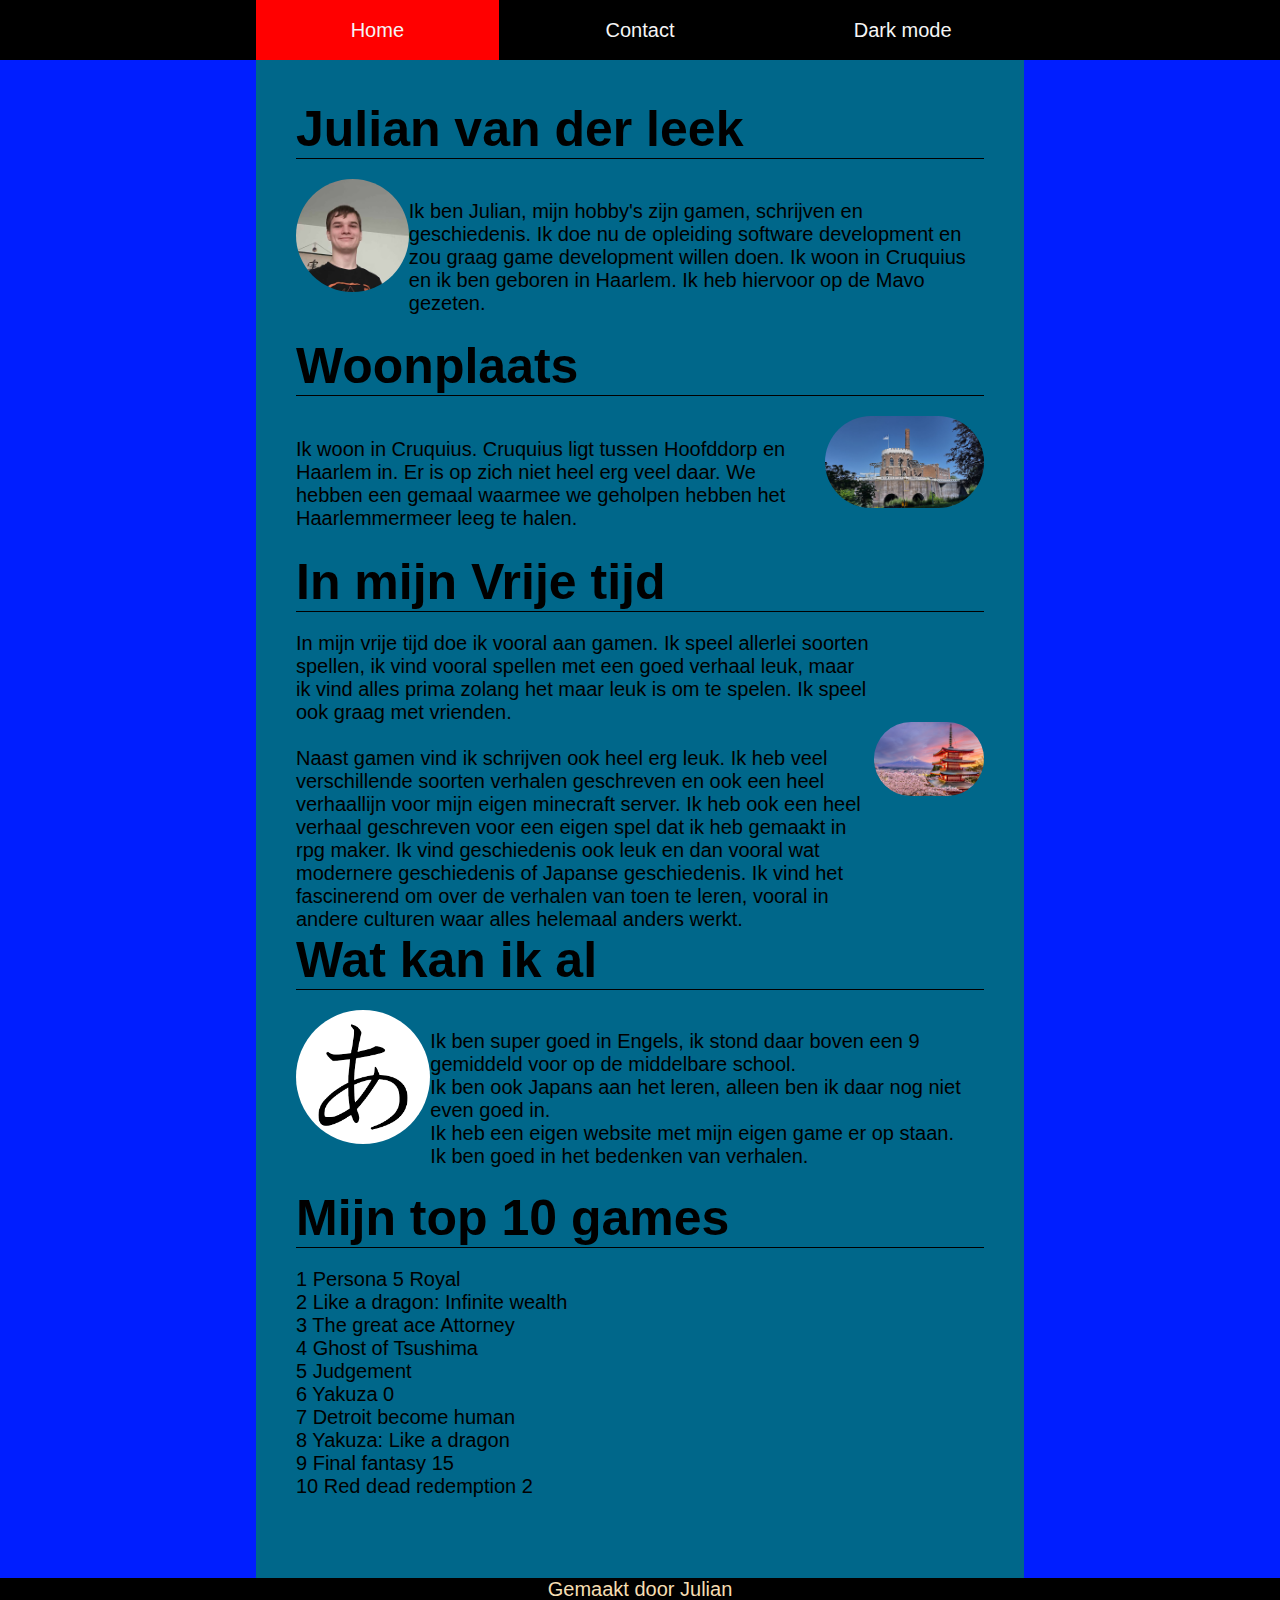
<file: index.html>
<!DOCTYPE html>
    <meta charset="UTF-8">
    <meta name="viewport" content="width=device-width, initial-scale=1.0">
<html lang="nl">
    <head>
        <link rel="stylesheet" href="css/style.css">
        <title>Wie ben ik?</title>
    </head>
    <body>
        <Header>
            <nav>
                <ul>
                    <li class="active"><a href="index.html">Home</a></li>
                    <li><a href="contact.html">Contact</a></li>
                    <li><a href="dark.html">Dark mode</a></li>
                </ul>
            </nav>
        </Header>
        <article>
            <h1>Julian van der leek</h1>
            <table>
                <tr>
                <td>
                    <img src="img/unnamed.jpg" alt="Foto van Julian"></td>
                <td>   
                    Ik ben Julian, 
                    mijn hobby's zijn gamen, 
                    schrijven en geschiedenis. 
                    Ik doe nu de opleiding software development en zou graag game development willen doen. 
                    Ik woon in Cruquius en ik ben geboren in Haarlem. 
                    Ik heb hiervoor op de Mavo gezeten.</td>
                </tr>
            </table>
            <h1>Woonplaats</h1>
            <table>
                <tr>
                    <td>
                        Ik woon in Cruquius. 
                        Cruquius ligt tussen Hoofddorp en Haarlem in. 
                        Er is op zich niet heel erg veel daar. 
                        We hebben een gemaal waarmee we geholpen hebben het Haarlemmermeer leeg te halen. 
                    </td>
                    <td><img src="img/2023-06-03.jpg" alt="Foto van het Cruquius gemaal"> </td>
                </tr>
            </table>
            <h1>In mijn Vrije tijd</h1>
            <table>
                <tr>
                    <td>
                        In mijn vrije tijd doe ik vooral aan gamen.
                        Ik speel allerlei soorten spellen,
                        ik vind vooral spellen met een goed verhaal leuk,
                         maar ik vind alles prima zolang het maar leuk is om te spelen.
                        Ik speel ook graag met vrienden. <br>
                        <br>
                        Naast gamen vind ik schrijven ook heel erg leuk. 
                        Ik heb veel verschillende soorten verhalen geschreven en ook een heel verhaallijn voor mijn eigen minecraft server.
                        Ik heb ook een heel verhaal geschreven voor een eigen spel dat ik heb gemaakt in rpg maker. 
                        Ik vind geschiedenis ook leuk en dan vooral wat modernere geschiedenis of Japanse geschiedenis. 
                        Ik vind het fascinerend om over de verhalen van toen te leren,
                        vooral in andere culturen waar alles helemaal anders werkt.
                    </td>
                    <td> <img src="img/pagoda.jpg" alt="Een pagoda met mnt Fuji in de achtergrond"></td>
                </tr>
            </table>
            <h1>Wat kan ik al</h1>
            <table>
                <tr>
                    <td><img src="img/images.png" alt="een foto van een hiragana a"></td>
                    <td>
                        Ik ben super goed in Engels, ik stond daar boven een 9 gemiddeld voor op de middelbare school.<br>
                        Ik ben ook Japans aan het leren, alleen ben ik daar nog niet even goed in. <br>
                        Ik heb een eigen website met mijn eigen game er op staan.<br>
                        Ik ben goed in het bedenken van verhalen. 
                    </td>
                </tr>
            </table>
            <h1>Mijn top 10 games</h1>
            <p>
                1 Persona 5 Royal<br>
                2 Like a dragon: Infinite wealth<br>
                3 The great ace Attorney<br>
                4 Ghost of Tsushima<br>
                5 Judgement<br>
                6 Yakuza 0<br>
                7 Detroit become human<br>
                8 Yakuza: Like a dragon<br>
                9 Final fantasy 15 <br>
                10 Red dead redemption 2

            </p>

        </article>
        <footer>
            <p> Gemaakt door Julian</p>
        </footer>
    </body>
    
    
    
</html>
</file>
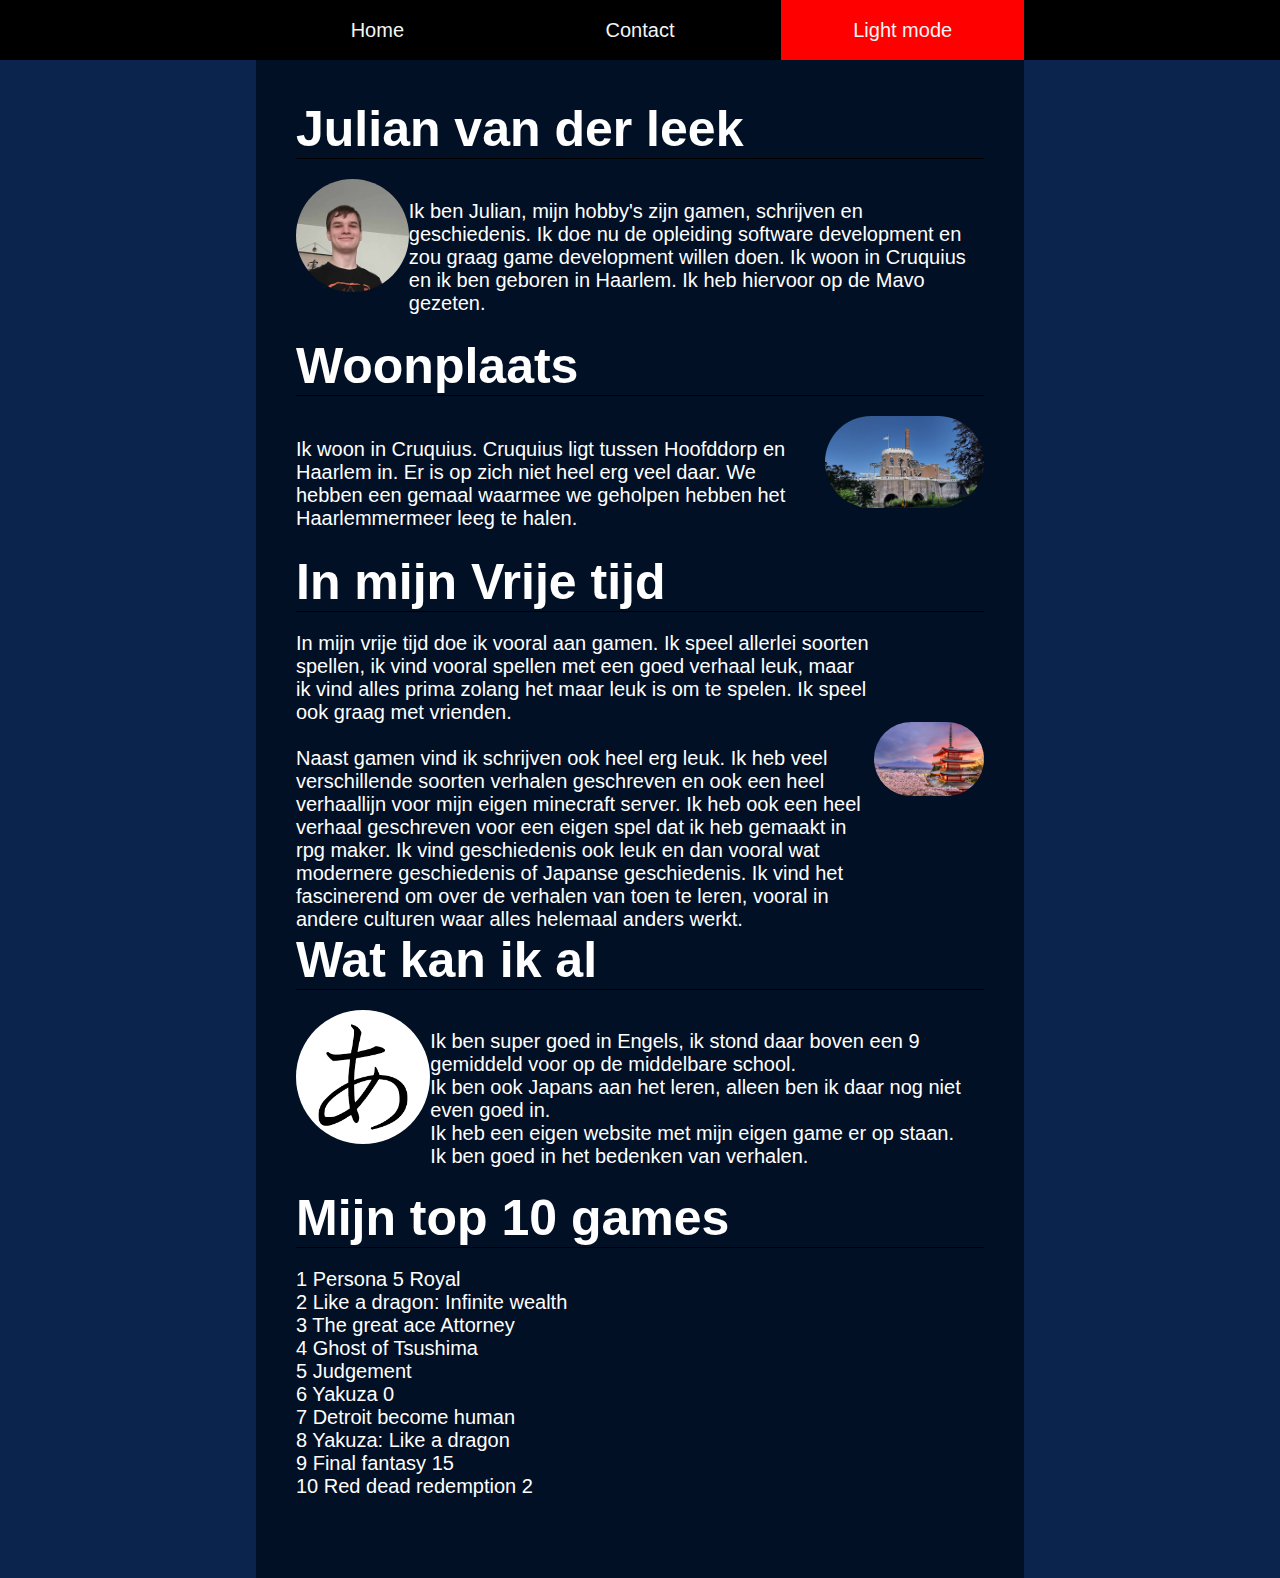
<file: dark.html>
<!DOCTYPE html>
    <meta charset="UTF-8">
    <meta name="viewport" content="width=device-width, initial-scale=1.0">
<html lang="nl">
    <head>
        <link rel="stylesheet" href="css/style.css">
        <title>Wie ben ik?</title>
    </head>
    <body class="dark">
        <Header>
            <nav>
                <ul>
                    <li><a href="index.html">Home</a></li>
                    <li><a href="contact.html">Contact</a></li>
                    <li class="active"><a href="index.html">Light mode</a></li>
                </ul>
            </nav>
        </Header>
        <article class="darker">
            <h1>Julian van der leek</h1>
            <table>
                <tr>
                <td>
                    <img src="img/unnamed.jpg" alt="Foto van Julian"></td>
                <td>   
                    Ik ben Julian, 
                    mijn hobby's zijn gamen, 
                    schrijven en geschiedenis. 
                    Ik doe nu de opleiding software development en zou graag game development willen doen. 
                    Ik woon in Cruquius en ik ben geboren in Haarlem. 
                    Ik heb hiervoor op de Mavo gezeten.</td>
                </tr>
            </table>
            <h1>Woonplaats</h1>
            <table>
                <tr>
                    <td>
                        Ik woon in Cruquius. 
                        Cruquius ligt tussen Hoofddorp en Haarlem in. 
                        Er is op zich niet heel erg veel daar. 
                        We hebben een gemaal waarmee we geholpen hebben het Haarlemmermeer leeg te halen. 
                    </td>
                    <td><img src="img/2023-06-03.jpg" alt="Foto van het Cruquius gemaal"> </td>
                </tr>
            </table>
            <h1>In mijn Vrije tijd</h1>
            <table>
                <tr>
                    <td>
                        In mijn vrije tijd doe ik vooral aan gamen.
                        Ik speel allerlei soorten spellen,
                        ik vind vooral spellen met een goed verhaal leuk,
                         maar ik vind alles prima zolang het maar leuk is om te spelen.
                        Ik speel ook graag met vrienden. <br>
                        <br>
                        Naast gamen vind ik schrijven ook heel erg leuk. 
                        Ik heb veel verschillende soorten verhalen geschreven en ook een heel verhaallijn voor mijn eigen minecraft server.
                        Ik heb ook een heel verhaal geschreven voor een eigen spel dat ik heb gemaakt in rpg maker. 
                        Ik vind geschiedenis ook leuk en dan vooral wat modernere geschiedenis of Japanse geschiedenis. 
                        Ik vind het fascinerend om over de verhalen van toen te leren,
                        vooral in andere culturen waar alles helemaal anders werkt.
                    </td>
                    <td> <img src="img/pagoda.jpg" alt="Een pagoda met mnt Fuji in de achtergrond"></td>
                </tr>
            </table>
            <h1>Wat kan ik al</h1>
            <table>
                <tr>
                    <td><img src="img/images.png" alt="een foto van een hiragana a"></td>
                    <td>
                        Ik ben super goed in Engels, ik stond daar boven een 9 gemiddeld voor op de middelbare school.<br>
                        Ik ben ook Japans aan het leren, alleen ben ik daar nog niet even goed in. <br>
                        Ik heb een eigen website met mijn eigen game er op staan.<br>
                        Ik ben goed in het bedenken van verhalen. 
                    </td>
                </tr>
            </table>
            <h1>Mijn top 10 games</h1>
            <p>
                1 Persona 5 Royal<br>
                2 Like a dragon: Infinite wealth<br>
                3 The great ace Attorney<br>
                4 Ghost of Tsushima<br>
                5 Judgement<br>
                6 Yakuza 0<br>
                7 Detroit become human<br>
                8 Yakuza: Like a dragon<br>
                9 Final fantasy 15 <br>
                10 Red dead redemption 2

            </p>
        </article>
        
    </body>
    
    
    
</html>
</file>
<file: css/style.css>
*{
    padding: 0;
    margin: 0;
    box-sizing: border-box;
}

header{
    background-color: black;
    align-items: center;
    height: 100%;
}

nav{
    width: 60%;
    height: 100%;
    margin: 0 auto;
    display: flex;
    justify-content: end;
}

ul{
    display: flex;
    list-style: none;
    height: 100%;
    width: 100%;
    align-items: center;
    justify-content: space-evenly;
    gap: 20px;
}

li{
    width: 100%;
    height: 100%;
}

li:hover{
    cursor: pointer;
}

nav > ul > li > a{
    height: 100%;
    width: 100%;
    display: block;
    text-align: center;
    line-height: 60px;
    text-decoration: none;
    color: whitesmoke;
}

.active{
    background-color: red;
}

header, footer{
    height: 60px;
    background: black;
    color: wheat;
}

.darker{
    background-color: #021025;
}

article{
    width: 60vw;
    margin: 0 auto; 
    padding: 40px;
    background: rgb(0, 103, 138);
    font-family: Arial, Helvetica, sans-serif;
}

.dark{
    background-color: #0a244d;
    color: white;

}


h1{
    font-size: 250%;
    margin-bottom: 20px;
    border-bottom: 1px solid black;
    
}

body{
    background: rgb(0, 30, 255);
    font-size: 20px;
    font-family: sans-serif;
}

img{
    width: 100%;
    margin-bottom: 40px;
    border-radius: 500px;
    
}

p{
    margin-bottom: 40px;
}

button{
    color:blue;
}

table{
    border-collapse: collapse;
}

footer > p{
    display: flex;
    justify-content: center;
    align-items: center;
}
</file>
